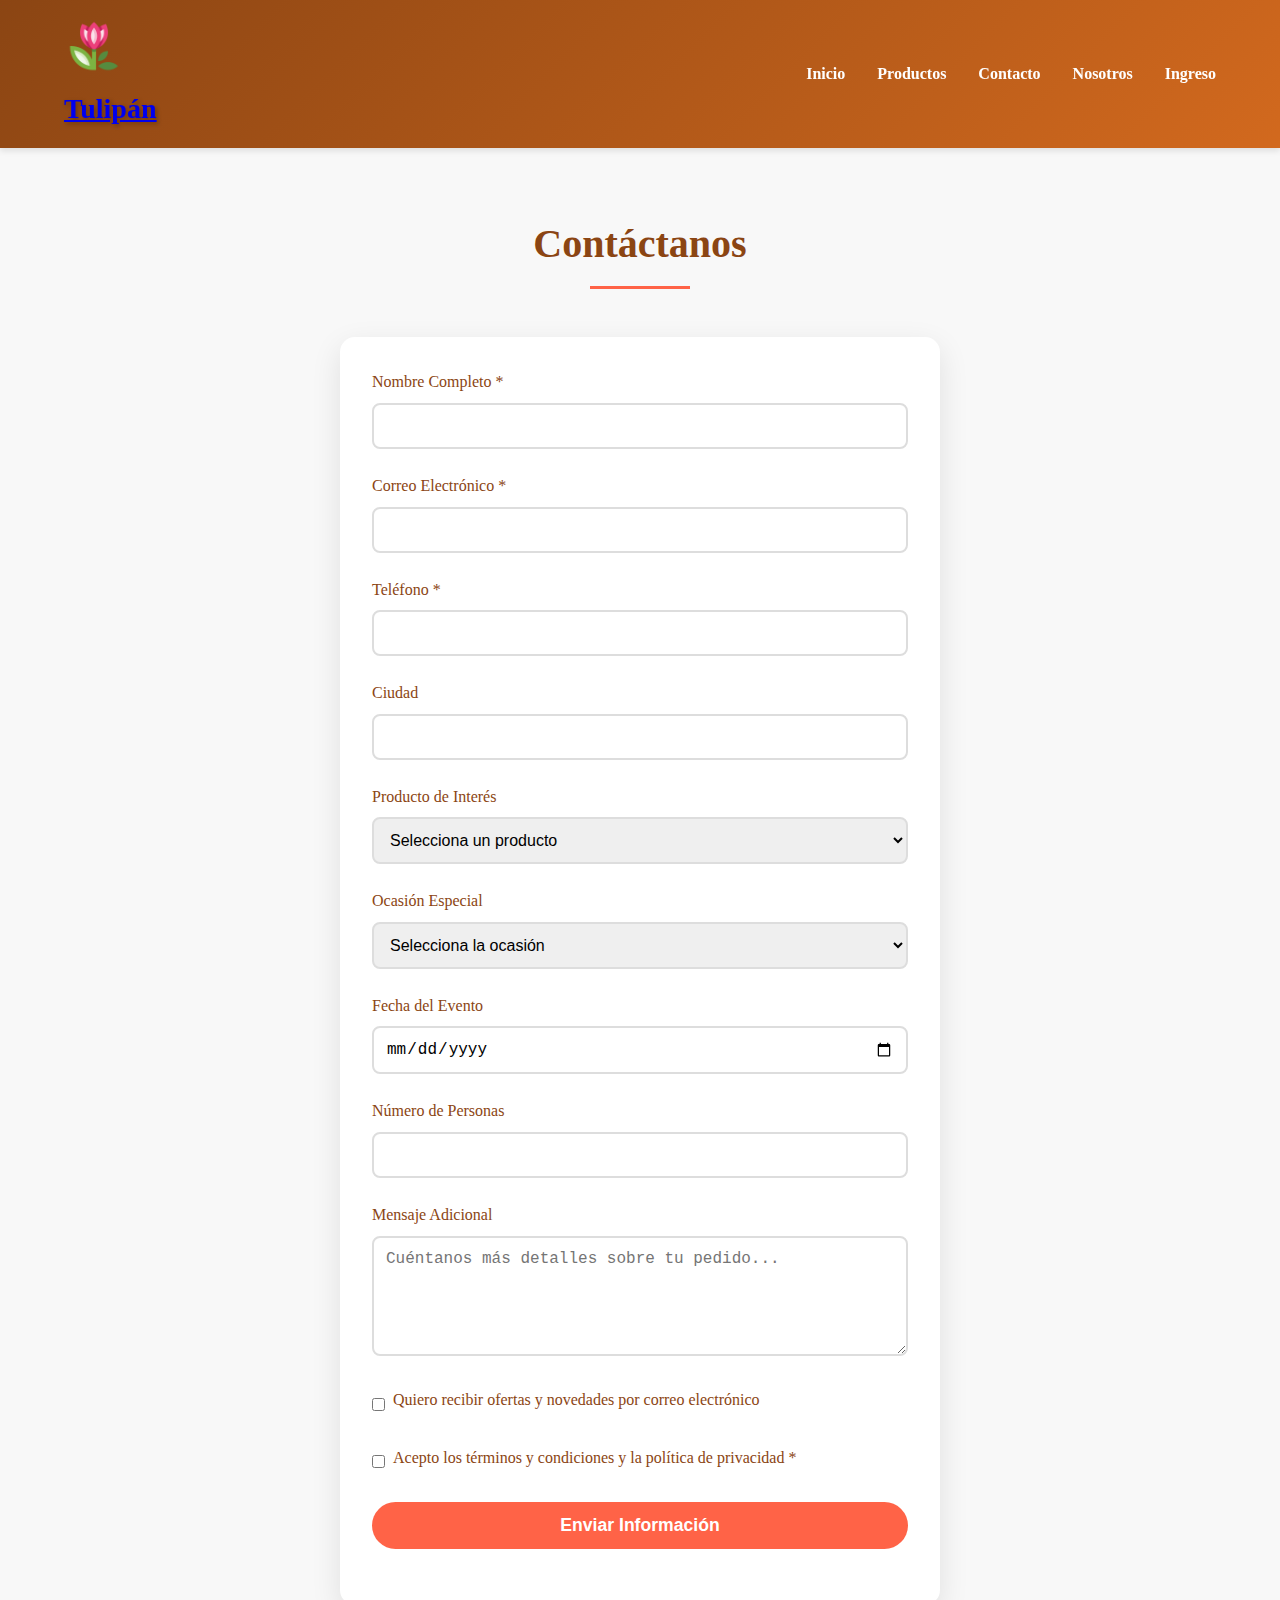
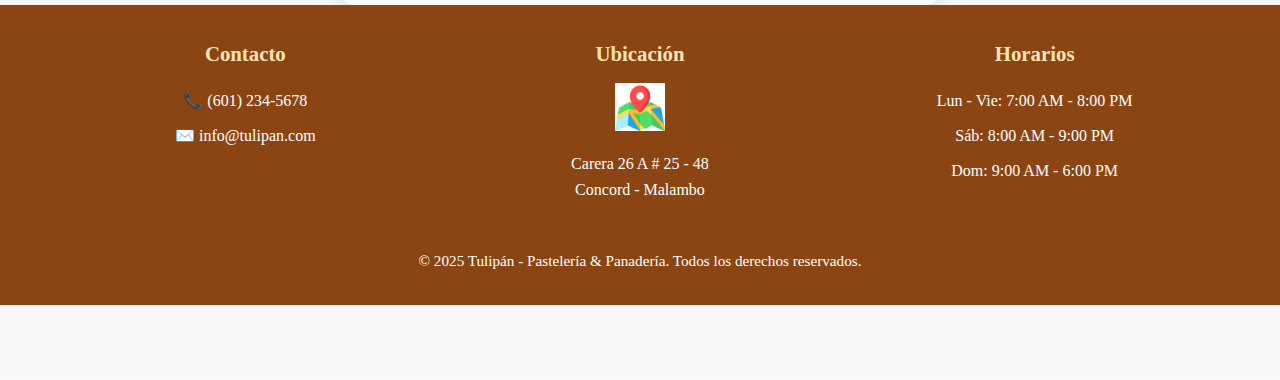
<file: contacto.html>
<!DOCTYPE html>
<html lang="es">

<head>
    <meta charset="UTF-8">
    <meta name="viewport" content="width=device-width, initial-scale=1.0">
    <title>Tulipan - Pastelería & Panadería</title>
    <link rel="stylesheet" href="./assets/css/estilos.css">
    <link rel="stylesheet" href="./assets/css/contacto.css">
</head>

<body>
    <!-- Header -->
    <div id="header"></div>

    <section id="contacto" class="contact-section">
        <div class="container">
            <h2 class="section-title">Contáctanos</h2>
            <div class="form-container">
                <div class="success-message" id="successMessage">
                    ¡Gracias! Hemos recibido tu información. Te contactaremos pronto.
                </div>

                <form id="contactForm">
                    <div class="form-group">
                        <label for="nombre">Nombre Completo *</label>
                        <input type="text" id="nombre" name="nombre" required>
                    </div>

                    <div class="form-group">
                        <label for="email">Correo Electrónico *</label>
                        <input type="email" id="email" name="email" required>
                    </div>

                    <div class="form-group">
                        <label for="telefono">Teléfono *</label>
                        <input type="tel" id="telefono" name="telefono" required>
                    </div>

                    <div class="form-group">
                        <label for="ciudad">Ciudad</label>
                        <input type="text" id="ciudad" name="ciudad">
                    </div>

                    <div class="form-group">
                        <label for="producto">Producto de Interés</label>
                        <select id="producto" name="producto">
                            <option value="">Selecciona un producto</option>
                            <option value="pasteles">Pasteles Personalizados</option>
                            <option value="pan">Pan Artesanal</option>
                            <option value="cupcakes">Cupcakes Gourmet</option>
                            <option value="croissants">Croissants y Hojaldre</option>
                            <option value="galletas">Galletas Artesanales</option>
                            <option value="postres">Postres Especiales</option>
                            <option value="otro">Otro</option>
                        </select>
                    </div>

                    <div class="form-group">
                        <label for="ocasion">Ocasión Especial</label>
                        <select id="ocasion" name="ocasion">
                            <option value="">Selecciona la ocasión</option>
                            <option value="cumpleanos">Cumpleaños</option>
                            <option value="boda">Boda</option>
                            <option value="aniversario">Aniversario</option>
                            <option value="bautizo">Bautizo</option>
                            <option value="graduacion">Graduación</option>
                            <option value="corporativo">Evento Corporativo</option>
                            <option value="otro">Otro</option>
                        </select>
                    </div>

                    <div class="form-group">
                        <label for="fecha">Fecha del Evento</label>
                        <input type="date" id="fecha" name="fecha">
                    </div>

                    <div class="form-group">
                        <label for="personas">Número de Personas</label>
                        <input type="number" id="personas" name="personas" min="1" max="500">
                    </div>

                    <div class="form-group">
                        <label for="mensaje">Mensaje Adicional</label>
                        <textarea id="mensaje" name="mensaje"
                            placeholder="Cuéntanos más detalles sobre tu pedido..."></textarea>
                    </div>

                    <div class="form-group">
                        <div class="checkbox-group">
                            <input type="checkbox" id="newsletter" name="newsletter">
                            <label for="newsletter">Quiero recibir ofertas y novedades por correo electrónico</label>
                        </div>
                    </div>

                    <div class="form-group">
                        <div class="checkbox-group">
                            <input type="checkbox" id="terminos" name="terminos" required>
                            <label for="terminos">Acepto los términos y condiciones y la política de privacidad
                                *</label>
                        </div>
                    </div>

                    <div class="form-group">
                        <button type="submit" class="btn" style="width: 100%; font-size: 1.1rem;">Enviar
                            Información</button>
                    </div>
                </form>
            </div>
        </div>
    
        <div id="footer"></div>

  
        <script src="./assets/js/menu.js"></script>
</body>

</html>
</file>
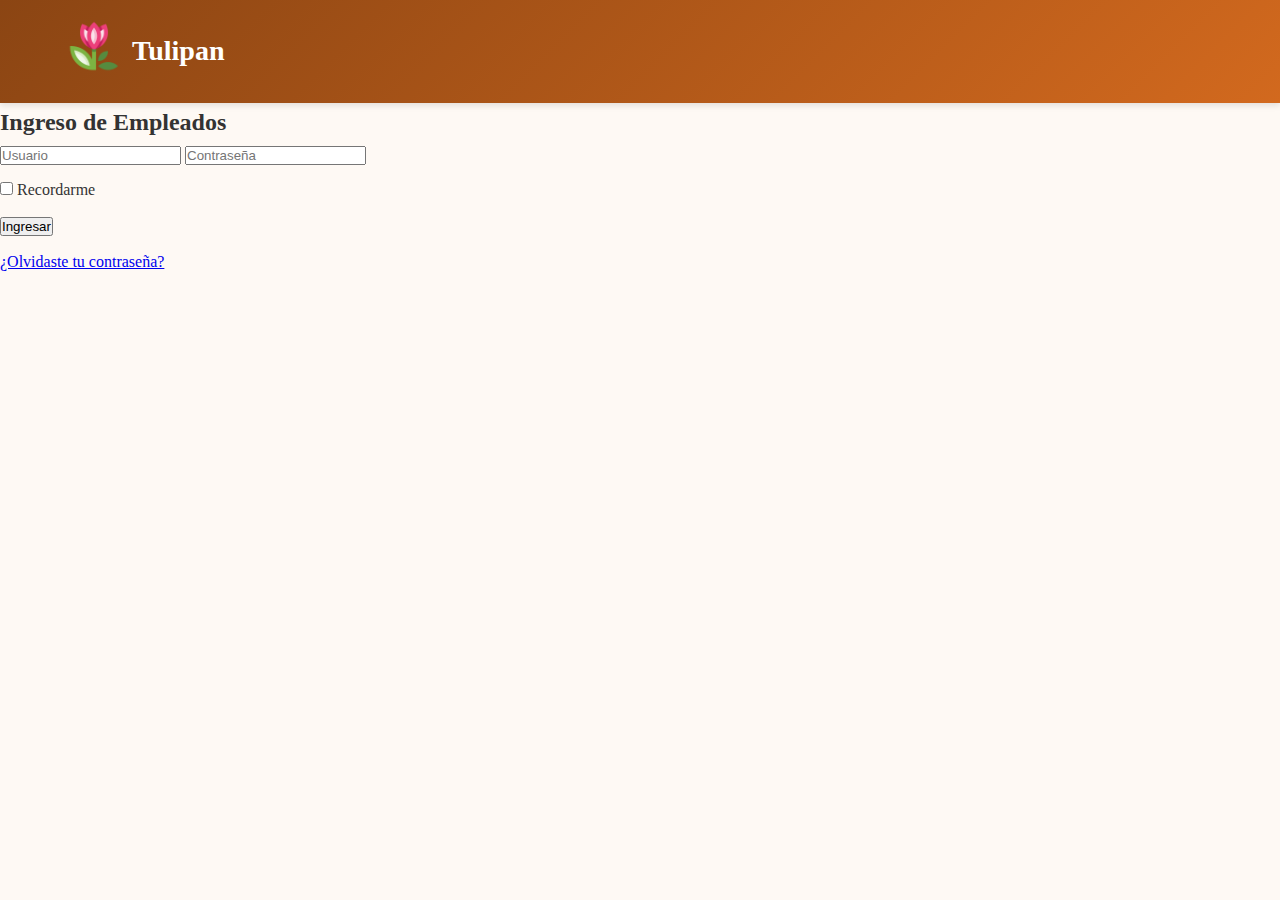
<file: login.html>
<!DOCTYPE html>
<html lang="es">
<head>
    <meta charset="UTF-8" />
    <title>Login | Tulipán</title>
    <link rel="stylesheet" href="assets/css/estilos.css" />
    </head>
    <body>

        <header>
            <div class="container header-content">
                <div class="logo"><a href="/index.html"><img src="/assets/imagen/tulipan.png" alt="Tulipan"></a>
                        <h3>Tulipan</h3>
                </div>     
            </div>
        </header>
        
            <div class="login-container">
                <h2>Ingreso de Empleados</h2>
                <form action="php/login.php" method="POST">
                <input type="text" name="usuario" placeholder="Usuario" required />
                <input type="password" name="contrasena" placeholder="Contraseña" required />
                
                <div style="margin: 10px 0;">
                    <input type="checkbox" name="recordar" id="recordar">
                    <label for="recordar">Recordarme</label>
                </div>
            
                <button type="submit">Ingresar</button>
                </form>
            
                <div style="margin-top: 10px;">
                <a href="recuperar_contrasena.html">¿Olvidaste tu contraseña?</a>
                </div>
            </div>
    
    </body>
</html>
</file>
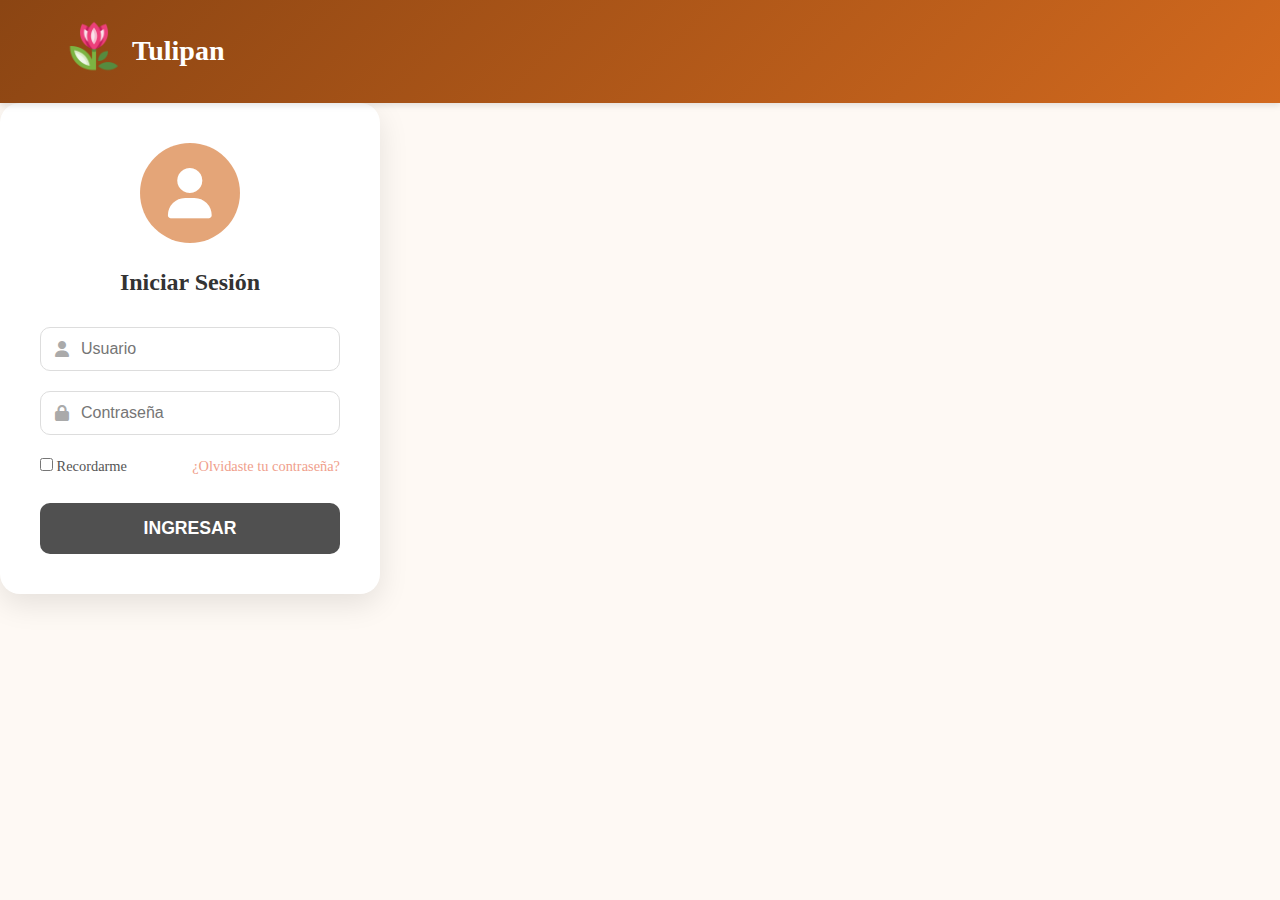
<file: login1.html>
<!DOCTYPE html>
<html lang="es">
<head>
    <meta charset="UTF-8" />
    <title>Login | Tulipán</title>
    <link rel="stylesheet" href="assets/css/estilos.css" />
    <link rel="stylesheet" href="https://cdnjs.cloudflare.com/ajax/libs/font-awesome/6.5.2/css/all.min.css">
    <style>
       


.login-container {
    width: 380px;
    background-color: white;
    border-radius: 20px;
    box-shadow: 0 10px 30px rgba(0, 0, 0, 0.1);
    padding: 40px;
    box-sizing: border-box;
    text-align: center;
}

.login-header {
    margin-bottom: 20px;
}

.user-icon {
    font-size: 50px;
    color: white;
    background-color: rgba(210,105,30,0.6); /* Color durazno/salmón */
    border-radius: 50%;
    width: 100px;
    height: 100px;
    display: inline-flex;
    justify-content: center;
    align-items: center;
}

.login-container h2 {
    margin-bottom: 25px;
    color: #333;
    font-weight: 600;
}

.input-group {
    position: relative;
    margin-bottom: 20px;
}

.input-group i {
    position: absolute;
    left: 15px;
    top: 50%;
    transform: translateY(-50%);
    color: #aaa;
}

.input-group input {
    width: 100%;
    padding: 12px 12px 12px 40px;
    border: 1px solid #ddd;
    border-radius: 10px;
    box-sizing: border-box;
    font-size: 1rem;
    transition: border-color 0.3s;
}

.input-group input:focus {
    outline: none;
    border-color: #f0a08c;
}

.options {
    display: flex;
    justify-content: space-between;
    align-items: center;
    font-size: 0.9rem;
    margin-bottom: 25px;
    color: #555;
}

.options a {
    color: #f0a08c;
    text-decoration: none;
}

.options a:hover {
    text-decoration: underline;
}

.login-button {
    width: 100%;
    padding: 15px;
    border: none;
    background-color: #505050;
    color: white;
    border-radius: 10px;
    font-size: 1.1rem;
    font-weight: 600;
    cursor: pointer;
    transition: background-color 0.3s;
}

.login-button:hover {
    background-color: #333;
}
    </style>
    </head>
    <body>

        <header>
            <div class="container header-content">
                <div class="logo"><a href="/index.html"><img src="/assets/imagen/tulipan.png" alt="Tulipan"></a>
                        <h3>Tulipan</h3>
                </div>     
            </div>
        </header>
        
        <div class="login-container">
            <div class="login-header">
                <i class="fa-solid fa-user user-icon"></i>
            </div>
            
            <form action="php/login.php" method="POST">
                <h2>Iniciar Sesión</h2>
                
                <div class="input-group">
                    <i class="fa-solid fa-user"></i>
                    <input type="text" name="usuario" placeholder="Usuario" required>
                </div>
                
                <div class="input-group">
                    <i class="fa-solid fa-lock"></i>
                    <input type="password" name="password" placeholder="Contraseña" required>
                </div>
                
                <div class="options">
                    <label>
                        <input type="checkbox" name="recordarme"> Recordarme
                    </label>
                    <a href="./recuperar_contrasena.html">¿Olvidaste tu contraseña?</a>
                </div>
                
                <button type="submit" class="login-button">INGRESAR</button>
                
            </form>
        </div>
    
    </body>
</html>
</file>
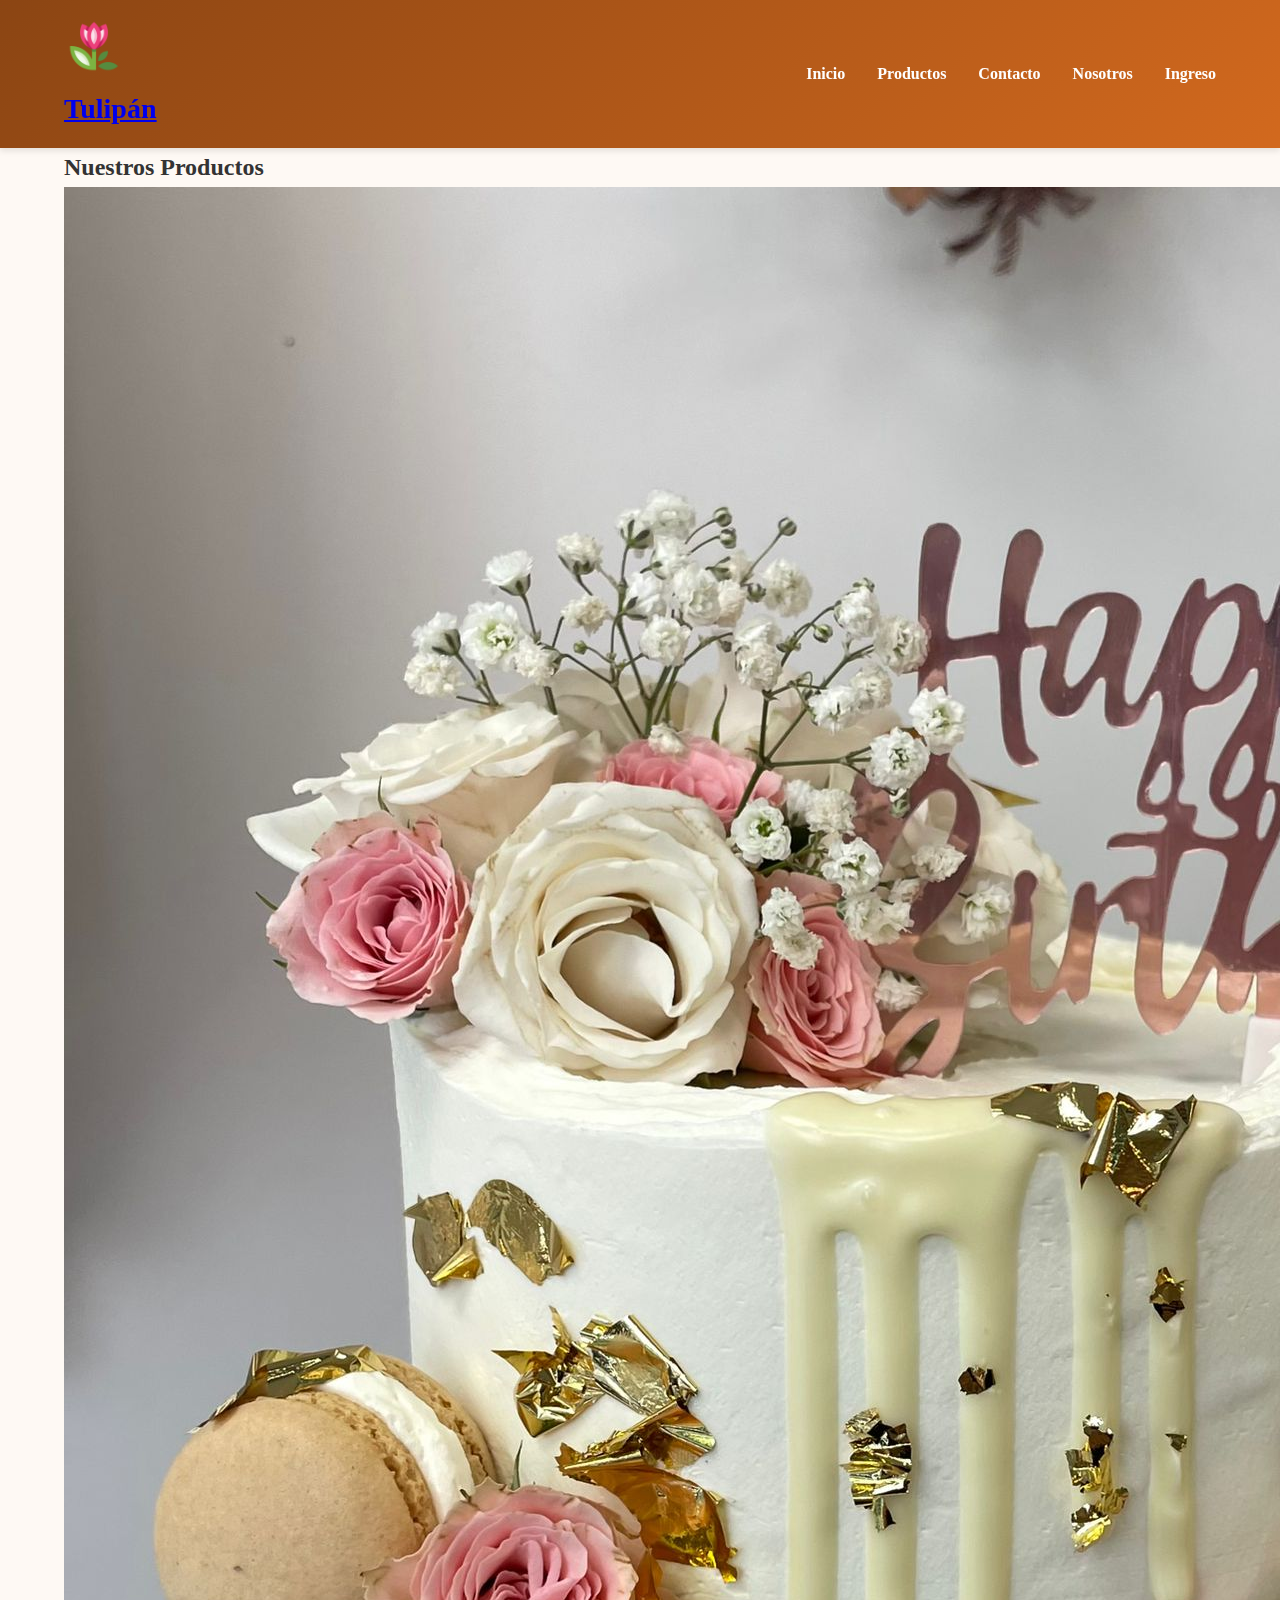
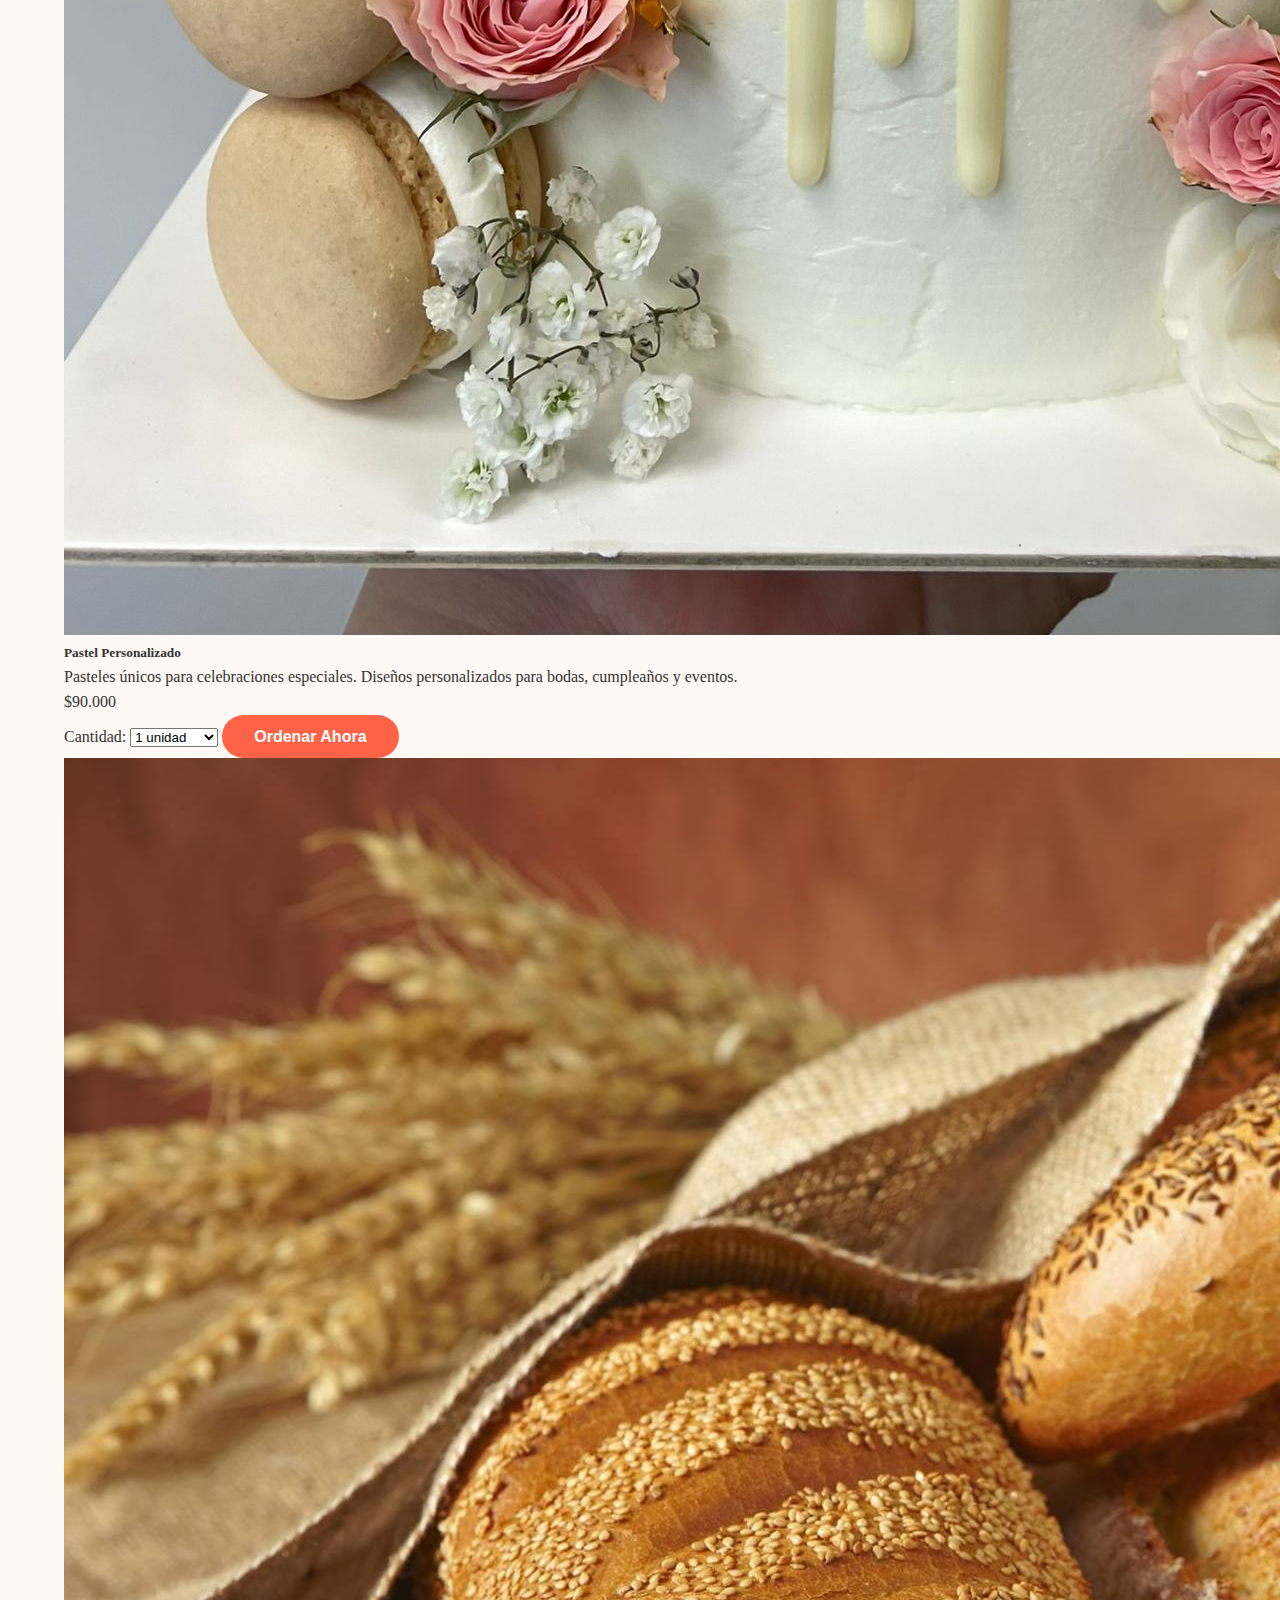
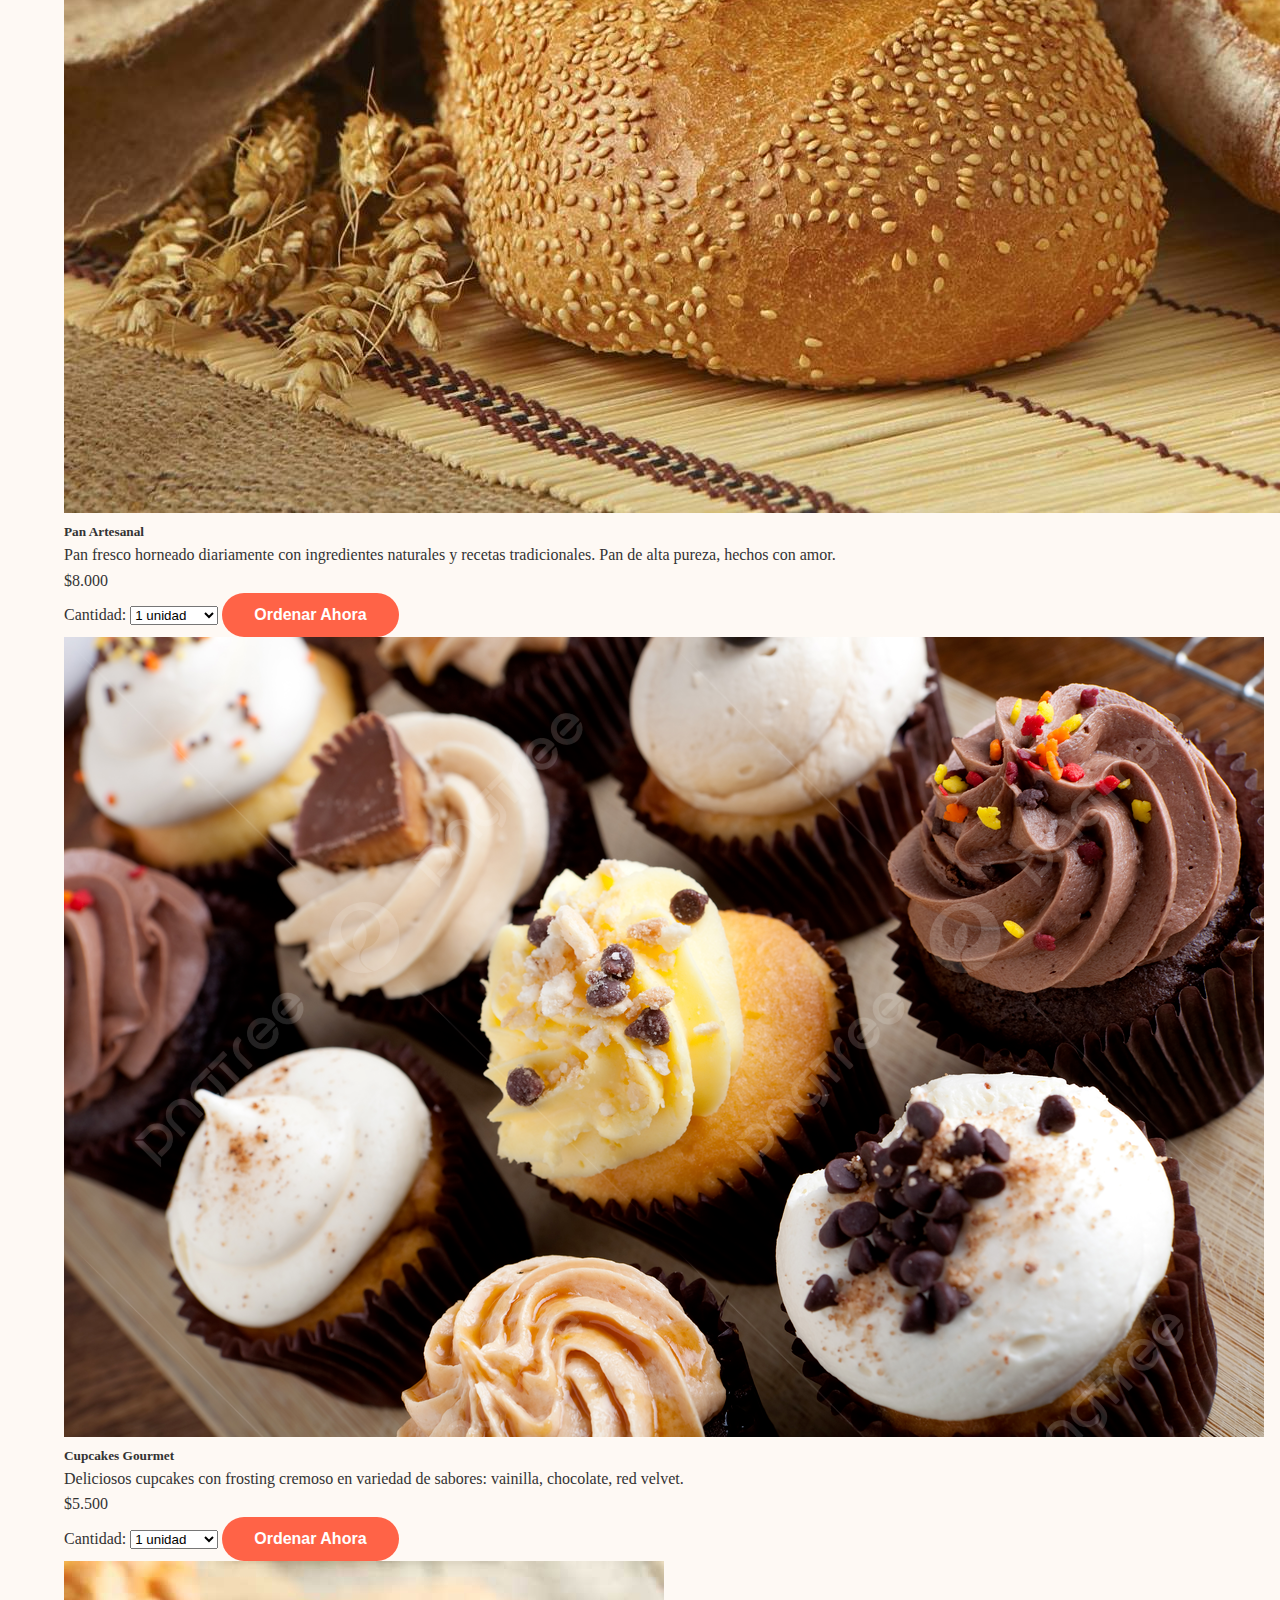
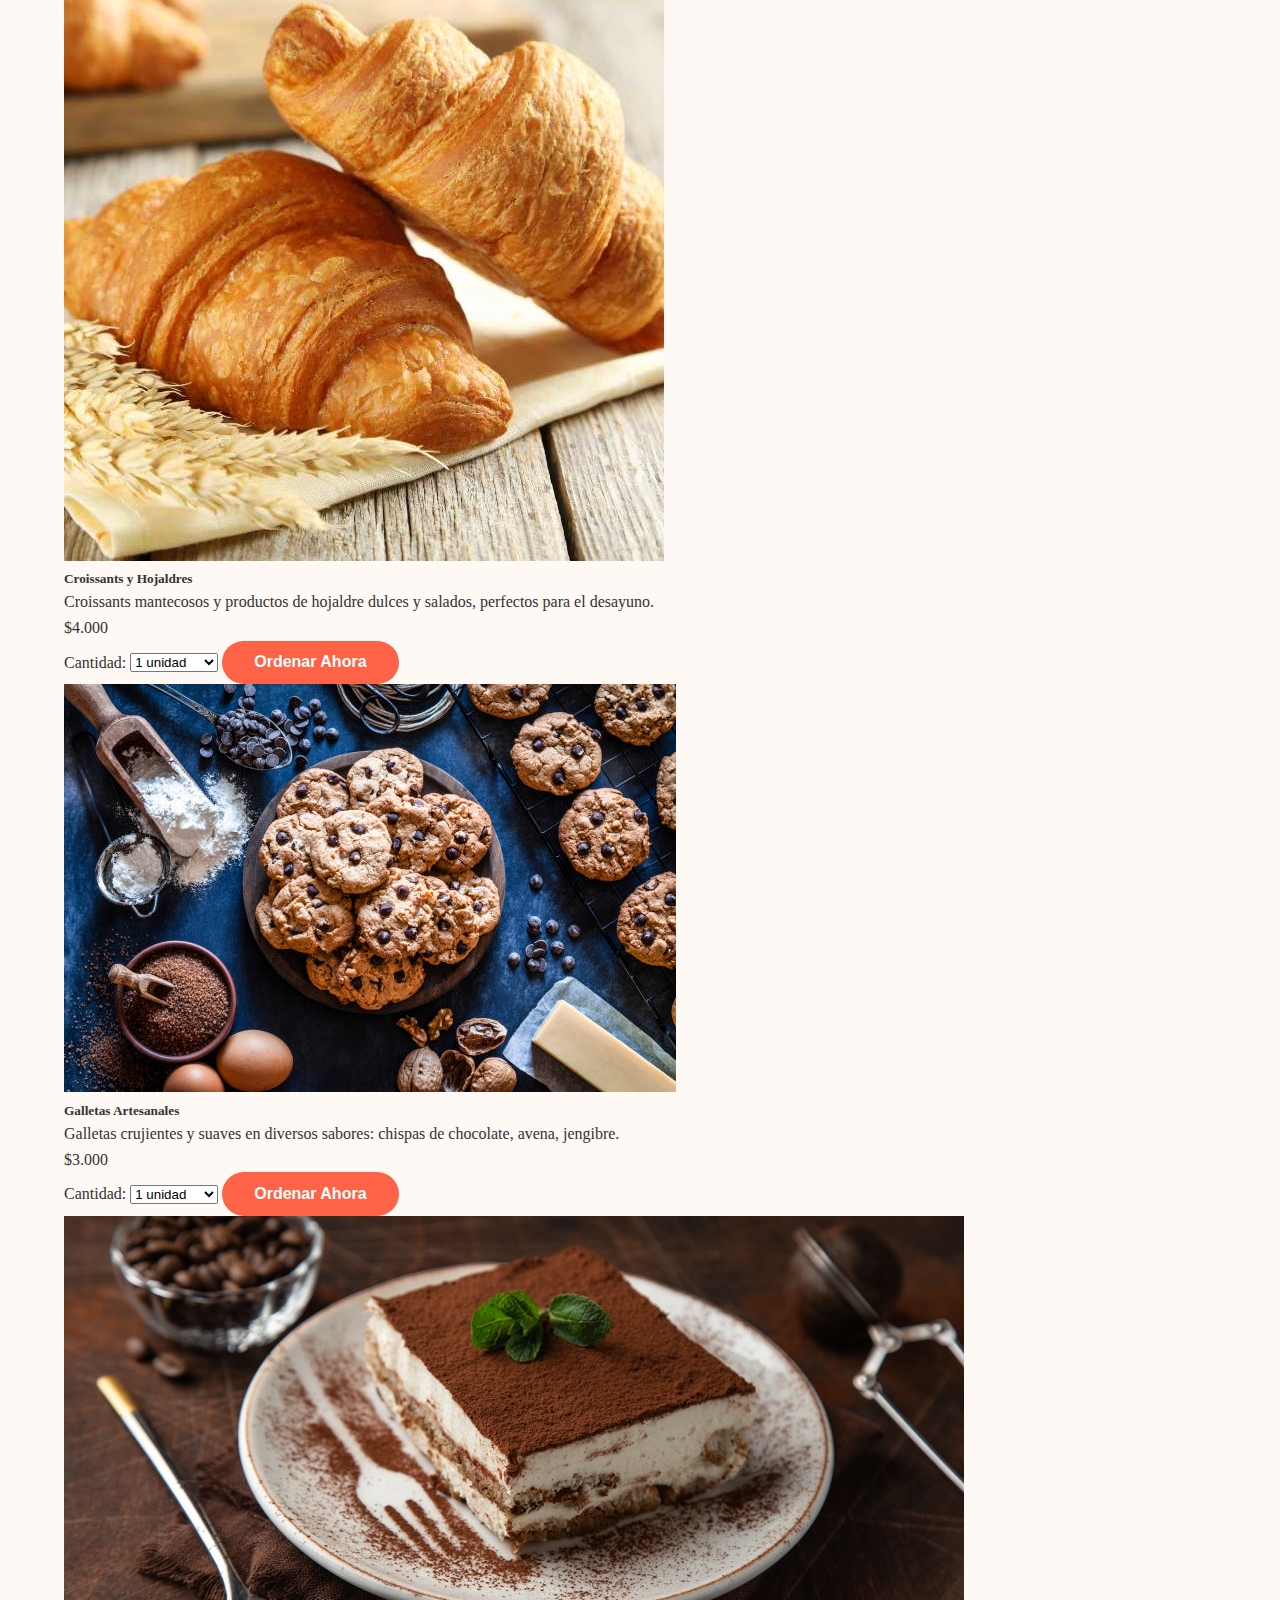
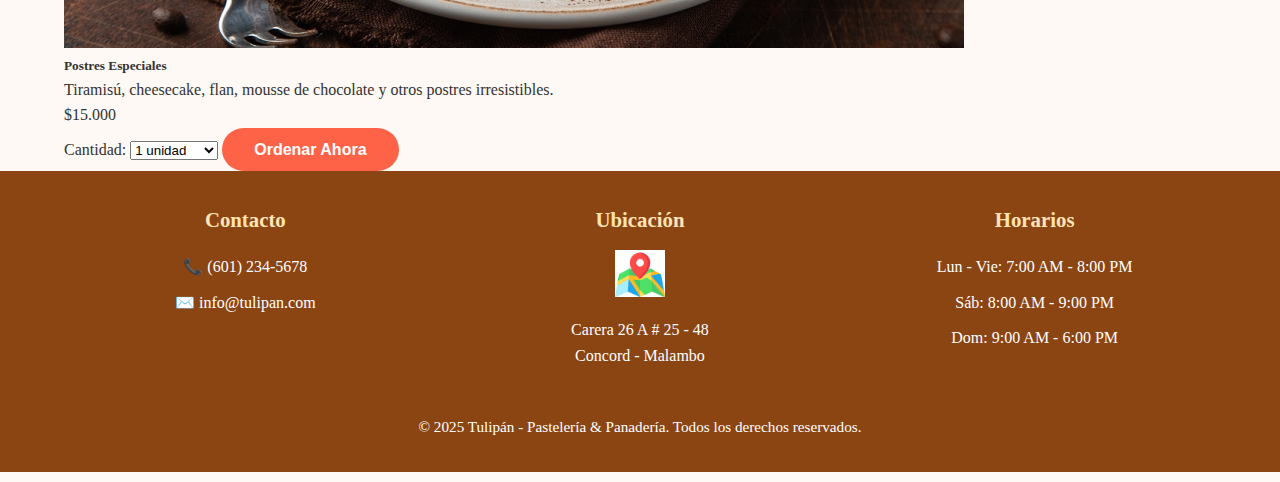
<file: productos.html>
<!DOCTYPE html>
<html lang="es">
<head>
  <meta charset="UTF-8" />
  <meta name="viewport" content="width=device-width, initial-scale=1.0" />
  <title>Productos | Tulipán</title>
  <link rel="stylesheet" href="/assets/css/estilos.css">
  <link href="https://cdn.jsdelivr.net/npm/bootstrap@5.3.8/dist/css/bootstrap.min.css" rel="stylesheet"
    integrity="sha384-sRIl4kxILFvY47J16cr9ZwB07vP4J8+LH7qKQnuqkuIAvNWLzeN8tE5YBujZqJLB" crossorigin="anonymous">
    <script src="https://cdn.jsdelivr.net/npm/bootstrap@5.3.8/dist/js/bootstrap.bundle.min.js"
    integrity="sha384-FKyoEForCGlyvwx9Hj09JcYn3nv7wiPVlz7YYwJrWVcXK/BmnVDxM+D2scQbITxI"
    crossorigin="anonymous"></script>
    <script src="/assets/js/menu.js"></script>
</head>
<body>

  

  <div id="header"></div>

  <!-- Sección principal de productos -->
  <main class="container my-5">
    <h2 class="text-center mb-4">Nuestros Productos</h2>

    <div class="row g-4">
      
      <!-- Producto 1 -->
      <div class="col-12 col-sm-6 col-md-4">
        <div class="card h-100">
          <img src="assets/imagen/producto/pastel personalizado.jpg" class="card-img-top" alt="Pastel personalizado">
          <div class="card-body">
            <h5 class="card-title">Pastel Personalizado</h5>
            <p class="card-text">Pasteles únicos para celebraciones especiales. Diseños personalizados para bodas, cumpleaños y eventos.</p>
            <p class="fw-bold">$90.000</p>
            <label for="cantidad-pastel" class="form-label">Cantidad:</label>
            <select id="cantidad-pastel" name="cantidad" class="form-select mb-3">
              <option value="1">1 unidad</option>
              <option value="2">2 unidades</option>
              <option value="3">3 unidades</option>
              <option value="4">4 unidades</option>
              <option value="5">5 unidades</option>
            </select>
            <button class="btn btn-primary w-100">Ordenar Ahora</button>
          </div>
        </div>
      </div>

      <!-- Producto 2 -->
      <div class="col-12 col-sm-6 col-md-4">
        <div class="card h-100">
          <img src="assets/imagen/producto/pan-artesanal.jpg" class="card-img-top" alt="Pan artesanal">
          <div class="card-body">
            <h5 class="card-title">Pan Artesanal</h5>
            <p class="card-text">Pan fresco horneado diariamente con ingredientes naturales y recetas tradicionales. Pan de alta pureza, hechos con amor.</p>
            <p class="fw-bold">$8.000</p>
            <label for="cantidad-pastel" class="form-label">Cantidad:</label>
            <select id="cantidad-pastel" name="cantidad" class="form-select mb-3">
              <option value="1">1 unidad</option>
              <option value="2">2 unidades</option>
              <option value="3">3 unidades</option>
              <option value="4">4 unidades</option>
              <option value="5">5 unidades</option>
            </select>
            <button class="btn btn-primary w-100">Ordenar Ahora</button>
          </div>
        </div>
      </div>

      <!-- Producto 3 -->
      <div class="col-12 col-sm-6 col-md-4">
        <div class="card h-100">
          <img src="assets/imagen/producto/cupcakes_gourmet.jpg" class="card-img-top" alt="Cupcakes Gourmet">
          <div class="card-body">
            <h5 class="card-title">Cupcakes Gourmet</h5>
            <p class="card-text">Deliciosos cupcakes con frosting cremoso en variedad de sabores: vainilla, chocolate, red velvet.</p>
            <p class="fw-bold">$5.500</p>
            <label for="cantidad-pastel" class="form-label">Cantidad:</label>
            <select id="cantidad-pastel" name="cantidad" class="form-select mb-3">
              <option value="1">1 unidad</option>
              <option value="2">2 unidades</option>
              <option value="3">3 unidades</option>
              <option value="4">4 unidades</option>
              <option value="5">5 unidades</option>
            </select>
            <button class="btn btn-primary w-100">Ordenar Ahora</button>
          </div>
        </div>
      </div>

      <!-- Producto 4 -->
      <div class="col-12 col-sm-6 col-md-4">
        <div class="card h-100">
          <img src="assets/imagen/producto/hojaldre.jpg" class="card-img-top" alt="Croissants y Hojaldres">
          <div class="card-body">
            <h5 class="card-title">Croissants y Hojaldres</h5>
            <p class="card-text">Croissants mantecosos y productos de hojaldre dulces y salados, perfectos para el desayuno.</p>
            <p class="fw-bold">$4.000</p>
            <label for="cantidad-pastel" class="form-label">Cantidad:</label>
            <select id="cantidad-pastel" name="cantidad" class="form-select mb-3">
              <option value="1">1 unidad</option>
              <option value="2">2 unidades</option>
              <option value="3">3 unidades</option>
              <option value="4">4 unidades</option>
              <option value="5">5 unidades</option>
            </select>
            <button class="btn btn-primary w-100">Ordenar Ahora</button>
          </div>
        </div>
      </div>

      <!-- Producto 5 -->
      <div class="col-12 col-sm-6 col-md-4">
        <div class="card h-100">
          <img src="assets/imagen/producto/galletas_artesanales.jpg" class="card-img-top" alt="Galletas Artesanales">
          <div class="card-body">
            <h5 class="card-title">Galletas Artesanales</h5>
            <p class="card-text">Galletas crujientes y suaves en diversos sabores: chispas de chocolate, avena, jengibre.</p>
            <p class="fw-bold">$3.000</p>
            <label for="cantidad-pastel" class="form-label">Cantidad:</label>
            <select id="cantidad-pastel" name="cantidad" class="form-select mb-3">
              <option value="1">1 unidad</option>
              <option value="2">2 unidades</option>
              <option value="3">3 unidades</option>
              <option value="4">4 unidades</option>
              <option value="5">5 unidades</option>
            </select>
            <button class="btn btn-primary w-100">Ordenar Ahora</button>
          </div>
        </div>
      </div>

      <!-- Producto 6 -->
      <div class="col-12 col-sm-6 col-md-4">
        <div class="card h-100">
          <img src="assets/imagen/producto/postre_especial.jpg" class="card-img-top" alt="Postres Especiales">
          <div class="card-body">
            <h5 class="card-title">Postres Especiales</h5>
            <p class="card-text">Tiramisú, cheesecake, flan, mousse de chocolate y otros postres irresistibles.</p>
            <p class="fw-bold">$15.000</p>
            <label for="cantidad-pastel" class="form-label">Cantidad:</label>
            <select id="cantidad-pastel" name="cantidad" class="form-select mb-3">
              <option value="1">1 unidad</option>
              <option value="2">2 unidades</option>
              <option value="3">3 unidades</option>
              <option value="4">4 unidades</option>
              <option value="5">5 unidades</option>
            </select>
            <button class="btn btn-primary w-100">Ordenar Ahora</button>
          </div>
        </div>
      </div>

    </div>
  </main>


  <!-- Footer -->
<div id="footer"></div>

</body>
</html>
</file>
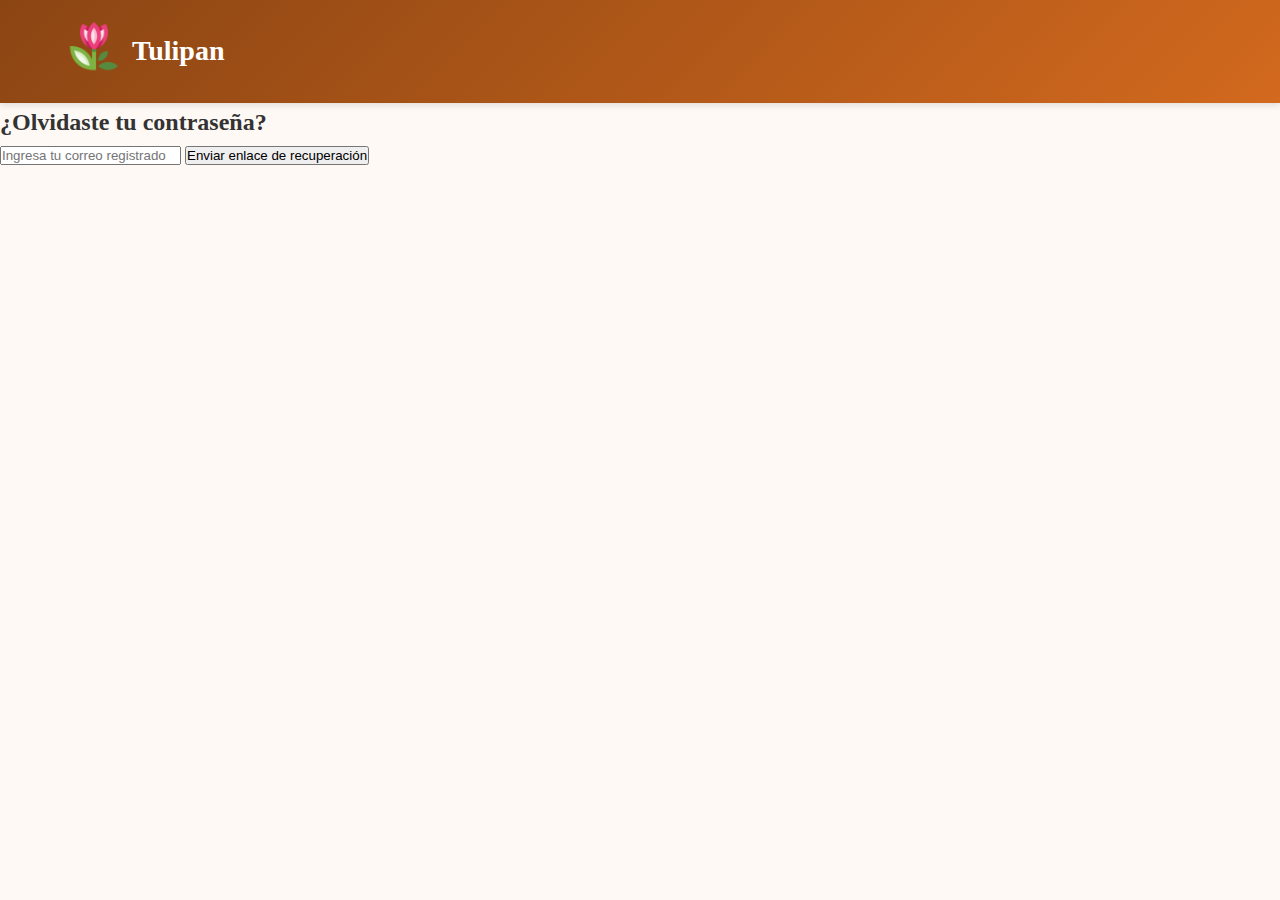
<file: recuperar_contrasena.html>
<!DOCTYPE html>
<html lang="es">
    <head>
        <meta charset="UTF-8">
        <link rel="stylesheet" href="assets/css/estilos.css" />
        <title>Recuperar contraseña</title>
    </head>

    <body>

        <header>
            <div class="container header-content">
                <div class="logo"><a href="/index.html"><img src="/assets/imagen/tulipan.png" alt="Tulipan"></a>
                        <h3>Tulipan</h3>
                </div>     
            </div>
        </header>
    <h2>¿Olvidaste tu contraseña?</h2>
    <form action="php/enviar_recuperacion.php" method="POST">
        <input type="email" name="correo" placeholder="Ingresa tu correo registrado" required>
        <button type="submit">Enviar enlace de recuperación</button>
    </form>
    </body>
</html>
</file>
<file: assets/css/contacto.css>
* {
            margin: 0;
            padding: 0;
            box-sizing: border-box;
        }

        body {
            font-family: 'Georgia', serif;
            line-height: 1.6;
            color: #333;
            background-color: #fdf7f0;
        }

        .container {
            max-width: 1200px;
            margin: 0 auto;
            padding: 0 20px;
        }

        /* Header */
        header {
            background: linear-gradient(135deg, #8B4513 0%, #D2691E 100%);
            color: white;
            padding: 1rem 0;
            box-shadow: 0 2px 10px rgba(0,0,0,0.1);
        }

        .header-content {
            display: flex;
            justify-content: space-between;
            align-items: center;
        }

        .logo {
            font-size: 2.5rem;
            font-weight: bold;
            text-shadow: 2px 2px 4px rgba(0,0,0,0.3);
        }

        nav ul {
            list-style: none;
            display: flex;
            gap: 2rem;
        }

        nav a {
            color: white;
            text-decoration: none;
            font-weight: 500;
            transition: color 0.3s;
        }

        nav a:hover {
            color: #FFE4B5;
        }

        /* Hero Section */
        .hero {
            background: linear-gradient(rgba(139, 69, 19, 0.7), rgba(210, 105, 30, 0.7)), 
                        url('data:image/svg+xml,<svg xmlns="http://www.w3.org/2000/svg" viewBox="0 0 100 100"><rect fill="%23F4A460" width="100" height="100"/><circle fill="%23DEB887" cx="20" cy="20" r="8"/><circle fill="%23DEB887" cx="80" cy="80" r="12"/><rect fill="%23D2B48C" x="60" y="10" width="15" height="20" rx="3"/></svg>');
            background-size: cover;
            color: white;
            text-align: center;
            padding: 6rem 0;
        }

        .hero h1 {
            font-size: 3.5rem;
            margin-bottom: 1rem;
            text-shadow: 2px 2px 4px rgba(0,0,0,0.5);
        }

        .hero p {
            font-size: 1.3rem;
            margin-bottom: 2rem;
            max-width: 600px;
            margin-left: auto;
            margin-right: auto;
        }

        .btn {
            display: inline-block;
            background: #FF6347;
            color: white;
            padding: 12px 30px;
            text-decoration: none;
            border-radius: 25px;
            font-weight: bold;
            transition: all 0.3s;
            border: none;
            cursor: pointer;
            font-size: 1rem;
        }

        .btn:hover {
            background: #FF4500;
            transform: translateY(-2px);
            box-shadow: 0 5px 15px rgba(0,0,0,0.2);
        }

        /* Products Section */
        .products {
            padding: 4rem 0;
            background: white;
        }

        .section-title {
            text-align: center;
            font-size: 2.5rem;
            color: #8B4513;
            margin-bottom: 3rem;
            position: relative;
        }

        .section-title::after {
            content: '';
            display: block;
            width: 100px;
            height: 3px;
            background: #FF6347;
            margin: 10px auto;
        }

        .products-grid {
            display: grid;
            grid-template-columns: repeat(auto-fit, minmax(300px, 1fr));
            gap: 2rem;
            margin-bottom: 3rem;
        }

        .product-card {
            background: white;
            border-radius: 15px;
            overflow: hidden;
            box-shadow: 0 5px 20px rgba(0,0,0,0.1);
            transition: transform 0.3s;
        }

        .product-card:hover {
            transform: translateY(-5px);
        }

        .product-image {
            width: 100%;
            height: 200px;
            background: linear-gradient(45deg, #DEB887, #F4A460);
            display: flex;
            align-items: center;
            justify-content: center;
            font-size: 4rem;
        }

        .product-info {
            padding: 1.5rem;
        }

        .product-title {
            font-size: 1.4rem;
            color: #8B4513;
            margin-bottom: 0.5rem;
        }

        .product-description {
            color: #666;
            margin-bottom: 1rem;
        }

        .product-price {
            font-size: 1.3rem;
            font-weight: bold;
            color: #FF6347;
            margin-bottom: 1rem;
        }

        /* Contact Form */
        .contact-section {
            background: #f8f8f8;
            padding: 4rem 0;
        }

        .form-container {
            max-width: 600px;
            margin: 0 auto;
            background: white;
            padding: 2rem;
            border-radius: 15px;
            box-shadow: 0 10px 30px rgba(0,0,0,0.1);
        }

        .form-group {
            margin-bottom: 1.5rem;
        }

        .form-group label {
            display: block;
            margin-bottom: 0.5rem;
            color: #8B4513;
            font-weight: 500;
        }

        .form-group input,
        .form-group select,
        .form-group textarea {
            width: 100%;
            padding: 12px;
            border: 2px solid #ddd;
            border-radius: 8px;
            font-size: 1rem;
            transition: border-color 0.3s;
        }

        .form-group input:focus,
        .form-group select:focus,
        .form-group textarea:focus {
            outline: none;
            border-color: #FF6347;
        }

        .form-group textarea {
            height: 120px;
            resize: vertical;
        }

        .checkbox-group {
            display: flex;
            align-items: center;
            gap: 0.5rem;
        }

        .checkbox-group input[type="checkbox"] {
            width: auto;
        }

        /* Footer */
        footer {
            background: #8B4513;
            color: white;
            text-align: center;
            padding: 2rem 0;
        }

        .footer-content {
            display: grid;
            grid-template-columns: repeat(auto-fit, minmax(250px, 1fr));
            gap: 2rem;
            margin-bottom: 2rem;
        }

        .footer-section h3 {
            margin-bottom: 1rem;
            color: #FFE4B5;
        }

        /* Responsive */
        @media (max-width: 768px) {
            .header-content {
                flex-direction: column;
                gap: 1rem;
            }

            nav ul {
                flex-direction: column;
                text-align: center;
                gap: 1rem;
            }

            .hero h1 {
                font-size: 2.5rem;
            }

            .hero p {
                font-size: 1.1rem;
            }

            .products-grid {
                grid-template-columns: 1fr;
            }
        }

        /* Animations */
        @keyframes fadeInUp {
            from {
                opacity: 0;
                transform: translateY(30px);
            }
            to {
                opacity: 1;
                transform: translateY(0);
            }
        }

        .product-card {
            animation: fadeInUp 0.6s ease-out;
        }

        .success-message {
            background: #d4edda;
            color: #155724;
            padding: 1rem;
            border-radius: 8px;
            margin-bottom: 1rem;
            border: 1px solid #c3e6cb;
            display: none;
        }

        /* Reset y tipografía */
* {
    margin: 0;
    padding: 0;
    box-sizing: border-box;
  }
  
  body {
    font-family: 'Georgia', serif;
    background-color: #fef9f4;
    color: #333;
    line-height: 1.6;
  }
  
  .container {
    max-width: 1200px;
    margin: 0 auto;
    padding: 0 1.5rem;
  }
  
  /* Encabezado */
  header {
    background: linear-gradient(135deg, #8B4513, #D2691E);
    color: white;
    padding: 1rem 0;
    box-shadow: 0 3px 6px rgba(0, 0, 0, 0.1);
  }
  
  .logo {
    display: flex;
    align-items: center; /* ← Alinea ícono y texto del logo */
    gap: 0.5rem;
    font-size: 1.5rem;
    font-weight: bold;
  }
  .logo img {
    height: 60px; /* o ajusta a 50px, 40px según necesites */
    width: auto;
  }
  
  
  nav ul {
    list-style: none;
    display: flex;
    gap: 2rem;
    justify-content: flex-end;
  }
  
  nav a {
    color: white;
    text-decoration: none;
    font-weight: bold;
  }
  
  nav a:hover {
    color: #ffd9b3;
  }
  
  /* Hero */
  .hero {
    background: linear-gradient(rgba(139,69,19,0.6), rgba(210,105,30,0.6)), url('../img/banner_pasteleria.jpg');
    background-size: cover;
    background-position: center;
    color: white;
    text-align: center;
    padding: 5rem 2rem;
  }
  
  .hero h1 {
    font-size: 3rem;
    text-shadow: 2px 2px 5px rgba(0,0,0,0.4);
  }
  
  .hero p {
    font-size: 1.2rem;
    margin: 1rem auto;
    max-width: 600px;
  }
  
  .btn {
    background-color: #ff6347;
    color: white;
    padding: 0.8rem 2rem;
    border: none;
    border-radius: 25px;
    font-size: 1rem;
    font-weight: bold;
    text-decoration: none;
    display: inline-block;
    transition: background 0.3s, transform 0.2s;
    cursor: pointer;
  }
  
  .btn:hover {
    background: #ff3b1f;
    transform: translateY(-2px);
  }
  
  /* Productos */
  .productos-section {
    background-color: white;
    padding: 4rem 0;
  }
  
  .productos-grid {
    display: grid;
    grid-template-columns: repeat(auto-fit, minmax(280px, 1fr));
    gap: 2rem;
    margin-top: 2rem;
  }
  
  .producto {
    background: #fffdfb;
    border-radius: 12px;
    box-shadow: 0 4px 15px rgba(0,0,0,0.1);
    overflow: hidden;
    transition: transform 0.3s ease;
  }
  
  .producto:hover {
    transform: translateY(-5px);
  }
  
  .producto img {
    width: 100%;
    height: 180px;
    object-fit: cover;
  }
  
  .producto h3 {
    font-size: 1.3rem;
    color: #8B4513;
    margin: 1rem;
  }
  
  .producto p {
    margin: 0 1rem 1rem;
    color: #555;
  }
  
  .producto .precio {
    font-weight: bold;
    color: #ff6347;
    margin: 0 1rem 1rem;
  }
  
  /* Pie de página */
 /* Footer */
 footer {
  background: #8B4513;
  color: white;
  text-align: center;
  padding: 2rem 0;
}
.footer-columns {
  display: grid;
  grid-template-columns: repeat(auto-fit, minmax(250px, 1fr));
  gap: 2rem;
  margin-bottom: 2rem;
  text-align: center;
}

.footer-section {
  display: flex;
  flex-direction: column;
  align-items: center;
}

.footer-section h3 {
  margin-bottom: 0.8rem;
  color: #FFE4B5;
  font-size: 1.3rem;
}

.footer-section p {
  margin: 0.3rem 0;
}

.footer-icon {
  width: 50px;
  margin-bottom: 0.5rem;
}

/* Derechos reservados */
.footer-legal {
  text-align: center;
  font-size: 0.95rem;
}
  .header-content {
    display: flex;
    justify-content: space-between; /* Logo a la izquierda, menú a la derecha */
    align-items: center;
  }

  
  /* Carrusel */
.carrusel {
  position: relative;
  max-width: 100%;
  margin: 3rem auto;
  overflow: hidden;
  border-radius: 12px;
  box-shadow: 0 6px 20px rgba(0, 0, 0, 0.15);
}

.carrusel-container {
  position: relative;
  width: 100%;
}

.slide {
  display: none;
  width: 100%;
  animation: fade 0.8s ease-in-out;
}

.slide.active {
  display: block;
}

.slide img {
  width: 100%;
  height: 400px;
  object-fit: cover;
  border-radius: 12px;
}

/* Botones de navegación */
.prev, .next {
  position: absolute;
  top: 50%;
  transform: translateY(-50%);
  background-color: rgba(255, 255, 255, 0.8);
  color: #8B4513;
  font-size: 2rem;
  border: none;
  padding: 0.5rem 1rem;
  cursor: pointer;
  border-radius: 50%;
  z-index: 10;
  transition: background 0.3s ease;
}

.prev:hover, .next:hover {
  background-color: #fff;
}

.prev {
  left: 15px;
}

.next {
  right: 15px;
}

/* Animación de entrada */
@keyframes fade {
  from { opacity: 0.4; }
  to { opacity: 1; }
}

/* Responsive */
@media (max-width: 768px) {
  .slide img {
    height: 250px;
  }

  .prev, .next {
    font-size: 1.5rem;
    padding: 0.4rem 0.8rem;
  }
}
</file>
<file: assets/css/estilos.css>
/* Reset y tipografía */
* {
    margin: 0;
    padding: 0;
    box-sizing: border-box;
  }
  
  body {
    font-family: 'Georgia', serif;
    background-color: #fef9f4;
    color: #333;
    line-height: 1.6;
  }
  
  .container {
    max-width: 1200px;
    margin: 0 auto;
    padding: 0 1.5rem;
  }
  
  /* Encabezado */
  header {
    background: linear-gradient(135deg, #8B4513, #D2691E);
    color: white;
    padding: 1rem 0;
    box-shadow: 0 3px 6px rgba(0, 0, 0, 0.1);
    position: sticky;
    top: 0; /* ← Este es el punto clave */
  z-index: 1000; /* ← Esto asegura visibilidad encima de todo */

  }
  
  .logo {
    display: flex;
    align-items: center; /* ← Alinea ícono y texto del logo */
    gap: 0.5rem;
    font-size: 1.5rem;
    font-weight: bold;
  }
  .logo img {
    height: 60px; /* o ajusta a 50px, 40px según necesites */
    width: auto;
  }
  
  
  nav ul {
    list-style: none;
    display: flex;
    gap: 2rem;
    justify-content: flex-end;
  }
  
  nav a {
    color: white;
    text-decoration: none;
    font-weight: bold;
  }
  
  nav a:hover {
    color: #ffd9b3;
  }
  
  /* Hero */
  .hero {
    background: linear-gradient(rgba(139,69,19,0.6), rgba(210,105,30,0.6)), url('../img/banner_pasteleria.jpg');
    background-size: cover;
    background-position: center;
    color: white;
    text-align: center;
    padding: 7rem 4rem;
  }
  
  .hero h1 {
    font-size: 3rem;
    text-shadow: 2px 2px 5px rgba(0,0,0,0.4);
  }
  
  .hero p {
    font-size: 1.2rem;
    margin: 1rem auto;
    max-width: 600px;
  }
  
  .btn {
    background-color: #ff6347;
    color: white;
    padding: 0.8rem 2rem;
    border: none;
    border-radius: 25px;
    font-size: 1rem;
    font-weight: bold;
    text-decoration: none;
    display: inline-block;
    transition: background 0.3s, transform 0.2s;
    cursor: pointer;
    
  }
  /* cantidad por unidades 21/07/2005*/
  .cantidad-pastel{
    background-color: #f3f3f3;
    color: rgb(26, 26, 26);
    padding: 0.8rem 2rem;
    border: none;
    border-radius: 25px;
    font-size: 0.8rem;
    font-weight: bold;
    text-decoration: none;
    display: inline-flex;
    transition: background 0.3s, transform 0.2s;
    cursor: pointer;
    margin-bottom: 10px;
  }
  
  .btn:hover {
    background: #ff3b1f;
    transform: translateY(-2px);
  }
  
  /* Productos */
  .productos-section {
    background-color: white;
    padding: 4rem 0;
  }
  
  .productos-grid {
    display: grid;
    grid-template-columns: repeat(auto-fit, minmax(280px, 1fr));
    gap: 2rem;
    margin-top: 2rem;
  }
  
  .producto {
    background: #fffdfb;
    border-radius: 12px;
    box-shadow: 0 4px 15px rgba(0,0,0,0.1);
    overflow: hidden;
    transition: transform 0.3s ease;
  }
  
  .producto:hover {
    transform: translateY(-5px);
  }
  
  .producto img {
    width: 100%;
    height: 180px;
    object-fit: cover;
  }
  
  .producto h3 {
    font-size: 1.3rem;
    color: #8B4513;
    margin: 1rem;
  }
  
  .producto p {
    margin: 0 1rem 1rem;
    color: #555;
  }
  
  .producto .precio {
    font-weight: bold;
    color: #ff6347;
    margin: 0 1rem 1rem;
  }
  
  /* Pie de página */
 /* Footer */
 footer {
  background: #8B4513;
  color: white;
  text-align: center;
  padding: 2rem 0;
  margin-bottom: 10px;
}
.footer-columns {
  display: grid;
  grid-template-columns: repeat(auto-fit, minmax(250px, 1fr));
  gap: 2rem;
  margin-bottom: 2rem;
  text-align: center;
}

.footer-section {
  display: flex;
  flex-direction: column;
  align-items: center;
  margin-bottom: 10px;
}

.footer-section h3 {
  margin-bottom: 0.8rem;
  color: #FFE4B5;
  font-size: 1.3rem;
}

.footer-section p {
  margin: 0.3rem 0;
}

.footer-icon {
  width: 50px;
  margin-bottom: 0.5rem;
}

/* Derechos reservados */
.footer-legal {
  text-align: center;
  font-size: 0.95rem;
}
  .header-content {
    display: flex;
    justify-content: space-between; /* Logo a la izquierda, menú a la derecha */
    align-items: center;
  }

  
  /* Carrusel */
.carrusel {
  position: relative;
  max-width: 100%;
  margin: 1rem auto;
  overflow: hidden;
  border-radius: 12px;
  box-shadow: 0 6px 20px rgba(0, 0, 0, 0.15);
  z-index: 1;
}

.carrusel-container {
  position: relative;
  width: 100%;
}

.slide {
  display: none;
  width: 100%;
  animation: fade 0.8s ease-in-out;
}

.slide.active {
  display: block;
}

.slide img {
  width: 100%;
  height: 400px;
  object-fit: cover;
  border-radius: 12px;
}

/* Botones de navegación */
.prev, .next {
  position: absolute;
  top: 50%;
  transform: translateY(-50%);
  background-color: rgba(255, 255, 255, 0.8);
  color: #8B4513;
  font-size: 2rem;
  border: none;
  padding: 0.5rem 1rem;
  cursor: pointer;
  border-radius: 50%;
  z-index: 5;
  transition: background 0.3s ease;
}

.prev:hover, .next:hover {
  background-color: #fff;
}

.prev {
  left: 15px;
}

.next {
  right: 15px;
}

/* Animación de entrada */
@keyframes fade {
  from { opacity: 0.4; }
  to { opacity: 1; }
}

/* Responsive */
@media (max-width: 768px) {
  .slide img {
    height: 250px;
  }

  .prev, .next {
    font-size: 1.5rem;
    padding: 0.4rem 0.8rem;
  }

  
}
/* Nosotros */
.nosotros {
  padding: 4rem 1rem;
  background-color: #fffdfb;
}

.nosotros-bloque {
  margin-bottom: 3rem;
  animation: fadeInUp 0.8s ease-in-out;
}

.nosotros h2 {
  color: #8B4513;
  font-size: 2rem;
  margin-bottom: 1rem;
  text-align: center;
}

.nosotros p {
  font-size: 1.1rem;
  color: #444;
  max-width: 800px;
  margin: 0 auto;
  text-align: center;
}

.valores-lista {
  display: flex;
  flex-wrap: wrap;
  justify-content: center;
  gap: 1rem;
  list-style: none;
  padding: 0;
  margin-top: 1rem;
}

.valores-lista li {
  background-color: #fef1e6;
  padding: 0.8rem 1.2rem;
  border-radius: 20px;
  font-weight: bold;
  color: #8B4513;
  box-shadow: 0 2px 6px rgba(0,0,0,0.1);
}

/* Animación */
@keyframes fadeInUp {
  from {
    opacity: 0;
    transform: translateY(30px);
  }
  to {
    opacity: 1;
    transform: translateY(0);
  }
}

/* Responsive */
@media (max-width: 768px) {
  .nosotros h2 {
    font-size: 1.5rem;
  }

  .nosotros p {
    font-size: 1rem;
  }

  .valores-lista {
    flex-direction: column;
    align-items: center;
  }
}

/* ========== MENÚ HAMBURGUESA ========== */
.menu-toggle {
  display: none;
  flex-direction: column;
  cursor: pointer;
  padding: 0.5rem;
}

.hamburger {
  width: 25px;
  height: 3px;
  background-color: white;
  margin: 3px 0;
  transition: 0.3s;
  border-radius: 2px;
}

/* ========== RESPONSIVE HEADER ========== */
@media (max-width: 768px) {
  .header-content {
      position: relative;
  }

  .logo {
      font-size: 1.2rem;
  }

  .logo img {
      height: 45px;
  }

  /* Mostrar hamburguesa en móvil */
  .menu-toggle {
      display: flex;
  }

  /* Ocultar navegación desktop en móvil */
  nav {
      position: absolute;
      top: 100%;
      left: 0;
      right: 0;
      background: linear-gradient(135deg, #8B4513, #D2691E);
      box-shadow: 0 5px 10px rgba(0,0,0,0.2);
      transform: translateY(-20px);
      opacity: 0;
      visibility: hidden;
      transition: all 0.3s ease;
  }

  nav.active {
      transform: translateY(0);
      opacity: 1;
      visibility: visible;
  }

  nav ul {
      flex-direction: column;
      gap: 0;
      padding: 1rem 0;
  }

  nav li {
      border-bottom: 1px solid rgba(255,255,255,0.1);
  }

  nav li:last-child {
      border-bottom: none;
  }

  nav a {
      display: block;
      padding: 1rem 1.5rem;
      width: 100%;
  }

  /* Animación hamburguesa cuando está activa */
  .menu-toggle.active .hamburger:nth-child(1) {
      transform: rotate(-45deg) translate(-5px, 6px);
  }

  .menu-toggle.active .hamburger:nth-child(2) {
      opacity: 0;
  }

  .menu-toggle.active .hamburger:nth-child(3) {
      transform: rotate(45deg) translate(-5px, -6px);
  }
}

@media (max-width: 480px) {
  .container {
      padding: 0 1rem;
  }

  .logo {
      font-size: 1rem;
  }

  .logo img {
      height: 40px;
  }
}
</file>
